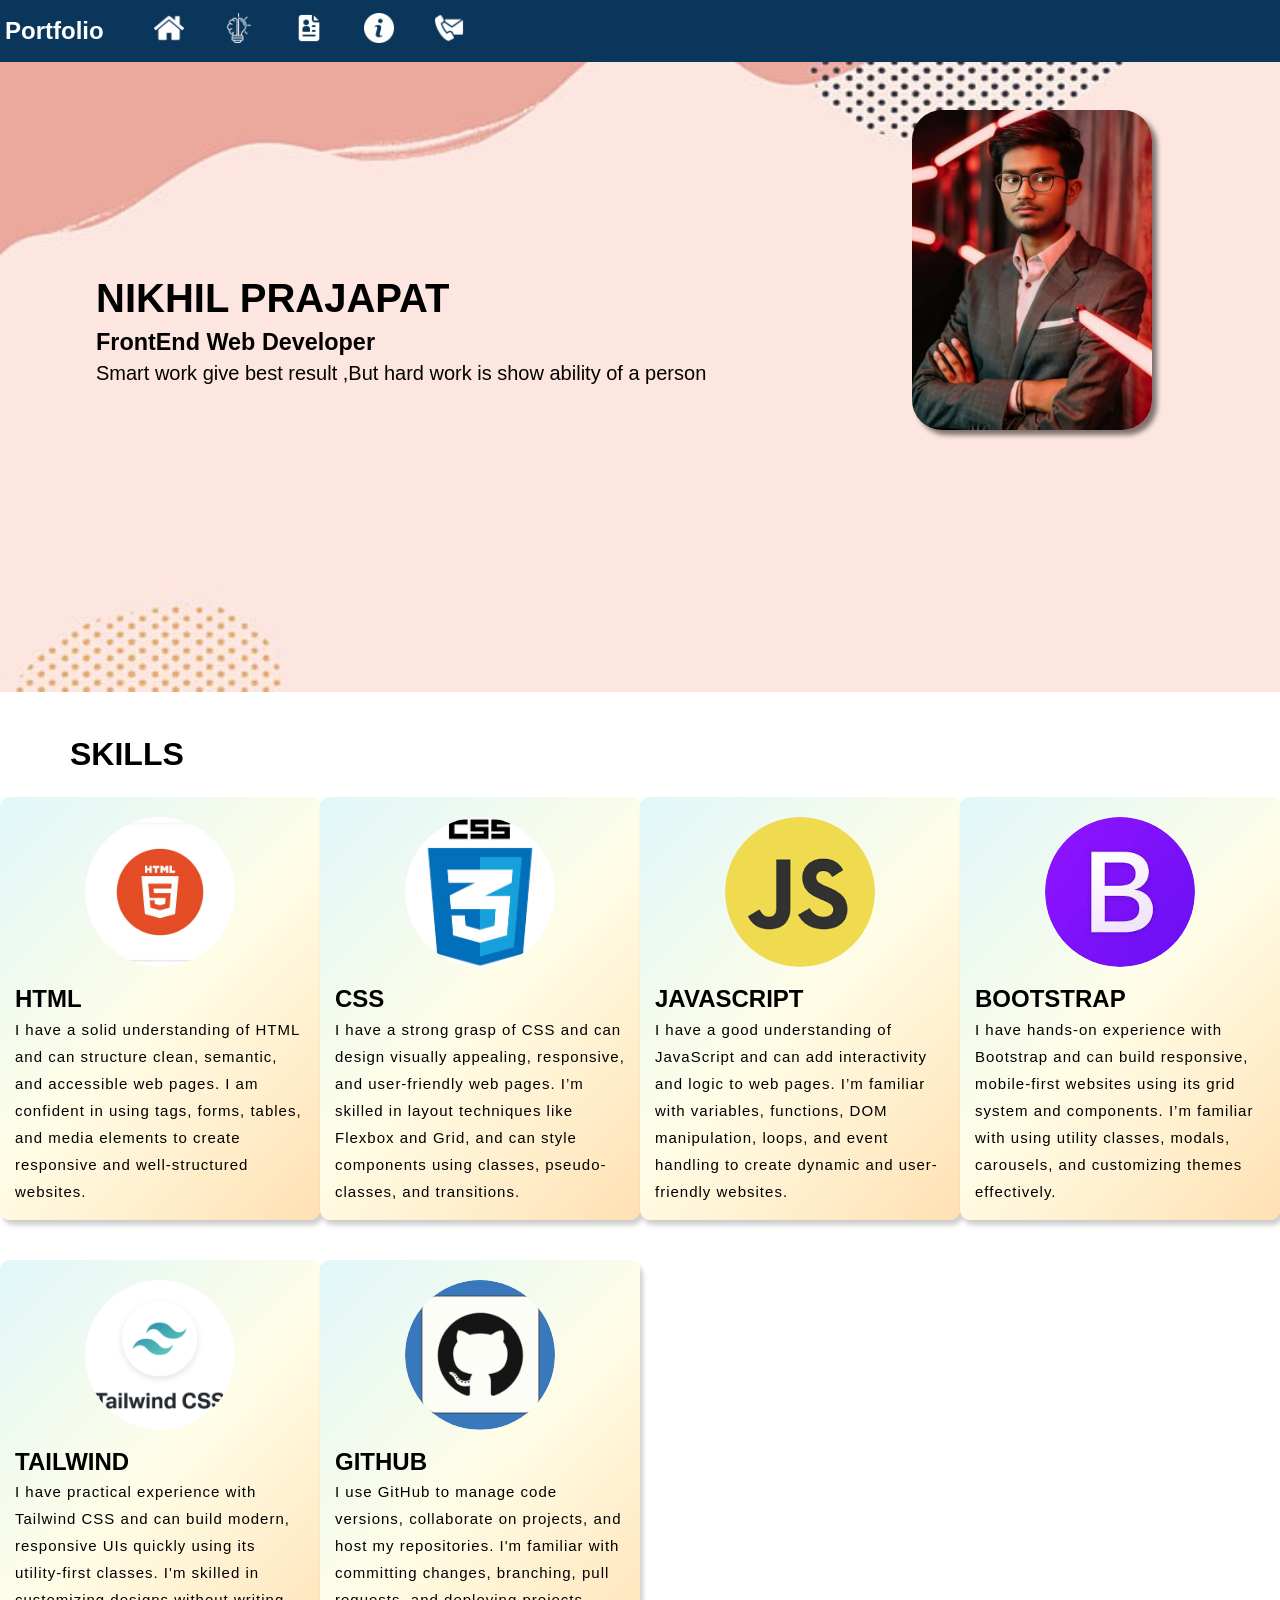
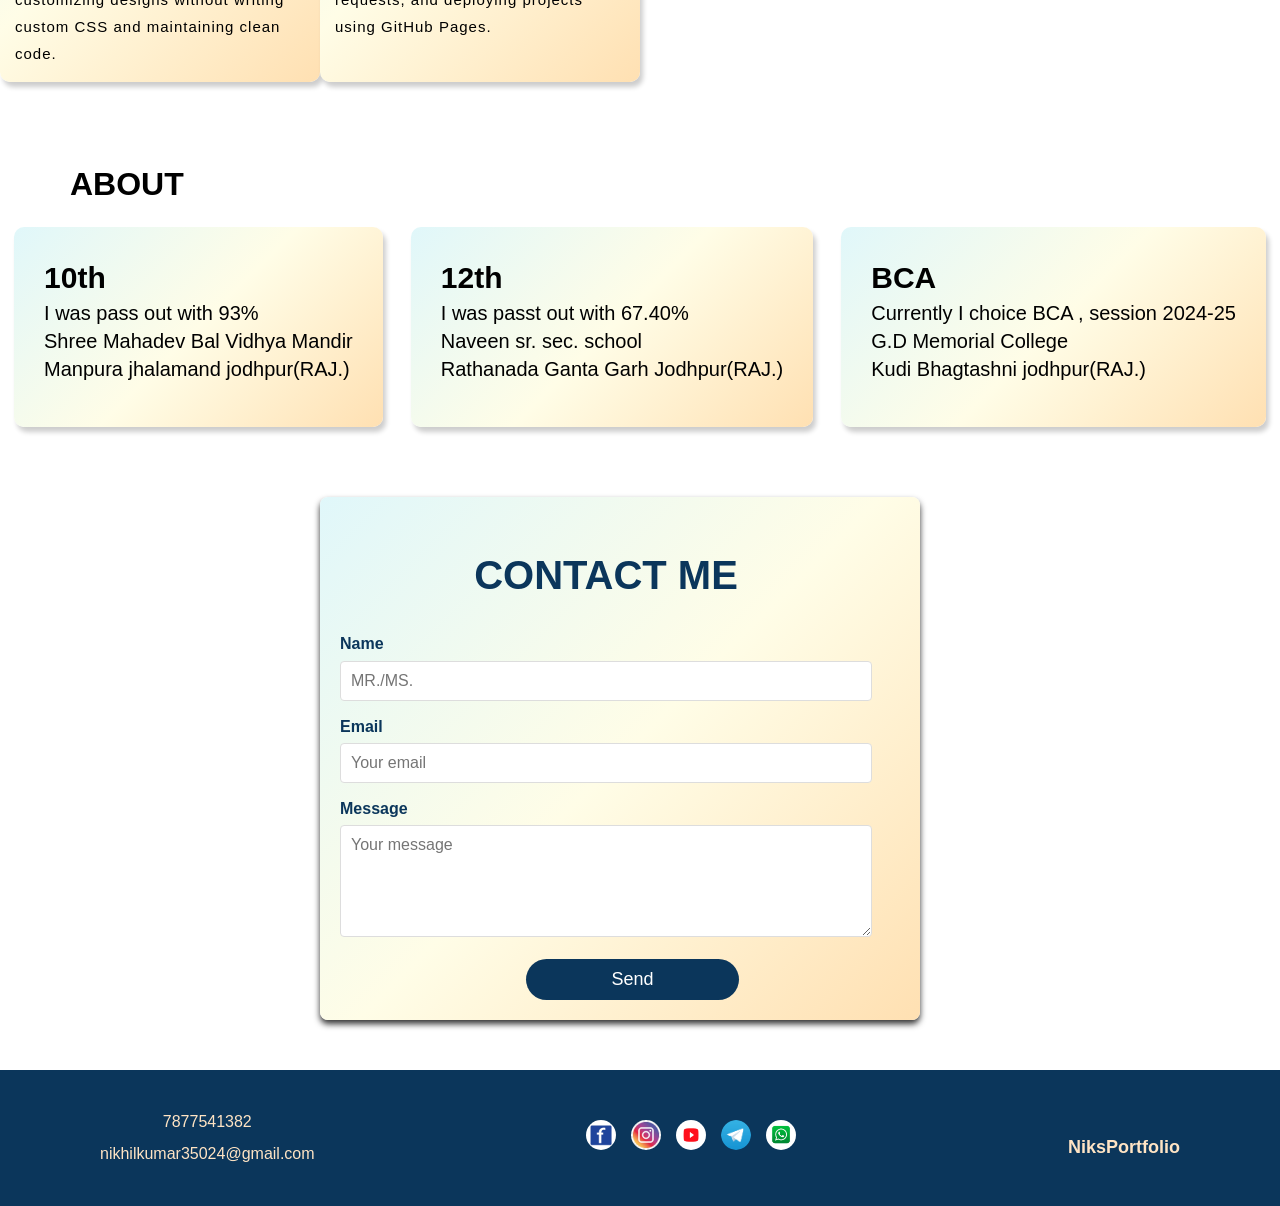
<file: index.html>
<!DOCTYPE html>
<html lang="en">
  <head>
    <meta charset="UTF-8" />
    <meta name="viewport" content="width=device-width, initial-scale=1.0" />
    <title>Nikhil portfolio</title>
    <link rel="stylesheet" href="style.css" />
  </head>
  <body>
    <nav>
      <ul>
        <h2>Portfolio</h2>
        <li>
          <a href=""> <img src="images/home.png" alt="not found" /></a>
        </li>
        <li>
          <a href="#skill"
            ><img src="images/skill-development.png" alt="not found"
          /></a>
        </li>
        <li>
          <a href="#" id="openPdfLink"
            ><img src="images/resume.png" alt="not found"
          /></a>
        </li>
        <li>
          <a href="#about"
            ><img src="images/information-button.png" alt="not found"
          /></a>
        </li>
        <li>
          <a href="#contactForm"
            ><img src="images/contact-us.png" alt="not found"
          /></a>
        </li>
      </ul>
    </nav>

    <main>
      <div class="container">
        <div id="back">
          <div class="name">
            <h1>NIKHIL PRAJAPAT</h1>
            <h3>FrontEnd Web Developer</h3>
            <p>
              Smart work give best result ,But hard work is show ability of a
              person
            </p>
          </div>
          <div class="photo">
            <img src="images/me.jpg" alt="" />
          </div>
        </div>

        <h1 class="sk">SKILLS</h1>
        <div id="skill">
          <div class="list">
            <div class="image">
              <img src="images/html.jpg" alt="" />
            </div>
            <div class="Info">
              <h2>HTML</h2>
              <p>
                I have a solid understanding of HTML and can structure clean,
                semantic, and accessible web pages. I am confident in using
                tags, forms, tables, and media elements to create responsive and
                well-structured websites.
              </p>
            </div>
          </div>

          <div class="list">
            <div class="image">
              <img src="images/css.jpg" alt="" />
            </div>
            <div class="Info">
              <h2>CSS</h2>
              <p>
                I have a strong grasp of CSS and can design visually appealing,
                responsive, and user-friendly web pages. I’m skilled in layout
                techniques like Flexbox and Grid, and can style components using
                classes, pseudo-classes, and transitions.
              </p>
            </div>
          </div>

          <div class="list">
            <div class="image">
              <img src="images/javascript.png" alt="" />
            </div>
            <div class="Info">
              <h2>JAVASCRIPT</h2>
              <p>
                I have a good understanding of JavaScript and can add
                interactivity and logic to web pages. I’m familiar with
                variables, functions, DOM manipulation, loops, and event
                handling to create dynamic and user-friendly websites.
              </p>
            </div>
          </div>

          <div class="list">
            <div class="image">
              <img src="images/bootstrap.jpeg" alt="" />
            </div>
            <div class="Info">
              <h2>BOOTSTRAP</h2>
              <p>
                I have hands-on experience with Bootstrap and can build
                responsive, mobile-first websites using its grid system and
                components. I’m familiar with using utility classes, modals,
                carousels, and customizing themes effectively.
              </p>
            </div>
          </div>

          <div class="list">
            <div class="image">
              <img src="images/tailwind css.png" alt="" />
            </div>
            <div class="Info">
              <h2>TAILWIND</h2>
              <p>
                I have practical experience with Tailwind CSS and can build
                modern, responsive UIs quickly using its utility-first classes.
                I'm skilled in customizing designs without writing custom CSS
                and maintaining clean code.
              </p>
            </div>
          </div>

          <div class="list">
            <div class="image">
              <img src="images/github.jpg" alt="" />
            </div>
            <div class="Info">
              <h2>GITHUB</h2>
              <p>
                I use GitHub to manage code versions, collaborate on projects,
                and host my repositories. I'm familiar with committing changes,
                branching, pull requests, and deploying projects using GitHub
                Pages.
              </p>
            </div>
          </div>
        </div>

        <h1 class="ab">ABOUT</h1>
        <div id="about">
          <div class="education">
            <div class="edu">
              <h3 class="mar">10th</h3>
              <ul>
                <li>I was pass out with 93%</li>
                <li>Shree Mahadev Bal Vidhya Mandir</li>
                <li>Manpura jhalamand jodhpur(RAJ.)</li>
              </ul>
            </div>
            <div class="edu">
              <h3 class="mar">12th</h3>
              <ul>
                <li>I was passt out with 67.40%</li>
                <li>Naveen sr. sec. school</li>
                <li>Rathanada Ganta Garh Jodhpur(RAJ.)</li>
              </ul>
            </div>
            <div class="edu">
              <h3 class="mar">BCA</h3>
              <ul>
                <li>Currently I choice BCA , session 2024-25</li>
                <li>G.D Memorial College</li>
                <li>Kudi Bhagtashni jodhpur(RAJ.)</li>
              </ul>
            </div>
          </div>
        </div>

        <div class="contact">
          <form class="contact-form" id="contactForm">
            <h1>CONTACT ME</h1>
            <label for="name">Name</label>
            <input
              type="text"
              id="name"
              name="name"
              placeholder="MR./MS."
              required
            />

            <label for="email">Email</label>
            <input
              type="email"
              id="email"
              name="email"
              placeholder="Your email"
              required
            />

            <label for="message">Message</label>
            <textarea
              id="message"
              name="message"
              rows="5"
              placeholder="Your message"
              required
            ></textarea>

            <button type="button" id="sendButton">Send</button>
          </form>
        </div>
      </div>
    </main>

    <footer>
      <div class="foot">
        <ul>
          <li>7877541382</li>
          <li>
            <a href="mailto:nikhilkumar35024@gmail.com"
              >nikhilkumar35024@gmail.com</a
            >
          </li>
        </ul>
      </div>
      <div class="app">
        <ul>
          <li class="logo">
            <a href="https://www.facebook.com/share/15Ro3AkULg/"
              ><img src="images/facebook.png" alt=""
            /></a>
          </li>
          <li class="logo">
            <a href="https://www.instagram.com/_nikhil_7877"
              ><img src="images/instagram.jpg" alt=""
            /></a>
          </li>
          <li class="logo">
            <a href="https://www.youtube.com/@TechwithNiks-x1r"
              ><img src="images/youtube.png" alt=""
            /></a>
          </li>
          <li class="logo">
            <a href="https://t.me/7877541382"
              ><img src="images/Telegram_logo.svg.png" alt=""
            /></a>
          </li>
          <li class="logo">
            <a href="https://wa.me/7877541382"
              ><img src="images/whatsapp.jpg" alt=""
            /></a>
          </li>
        </ul>
      </div>
      <div class="logic">
        <h5>NiksPortfolio</h5>
      </div>
    </footer>

    <script src="script.js"></script>
  </body>
</html>
</file>
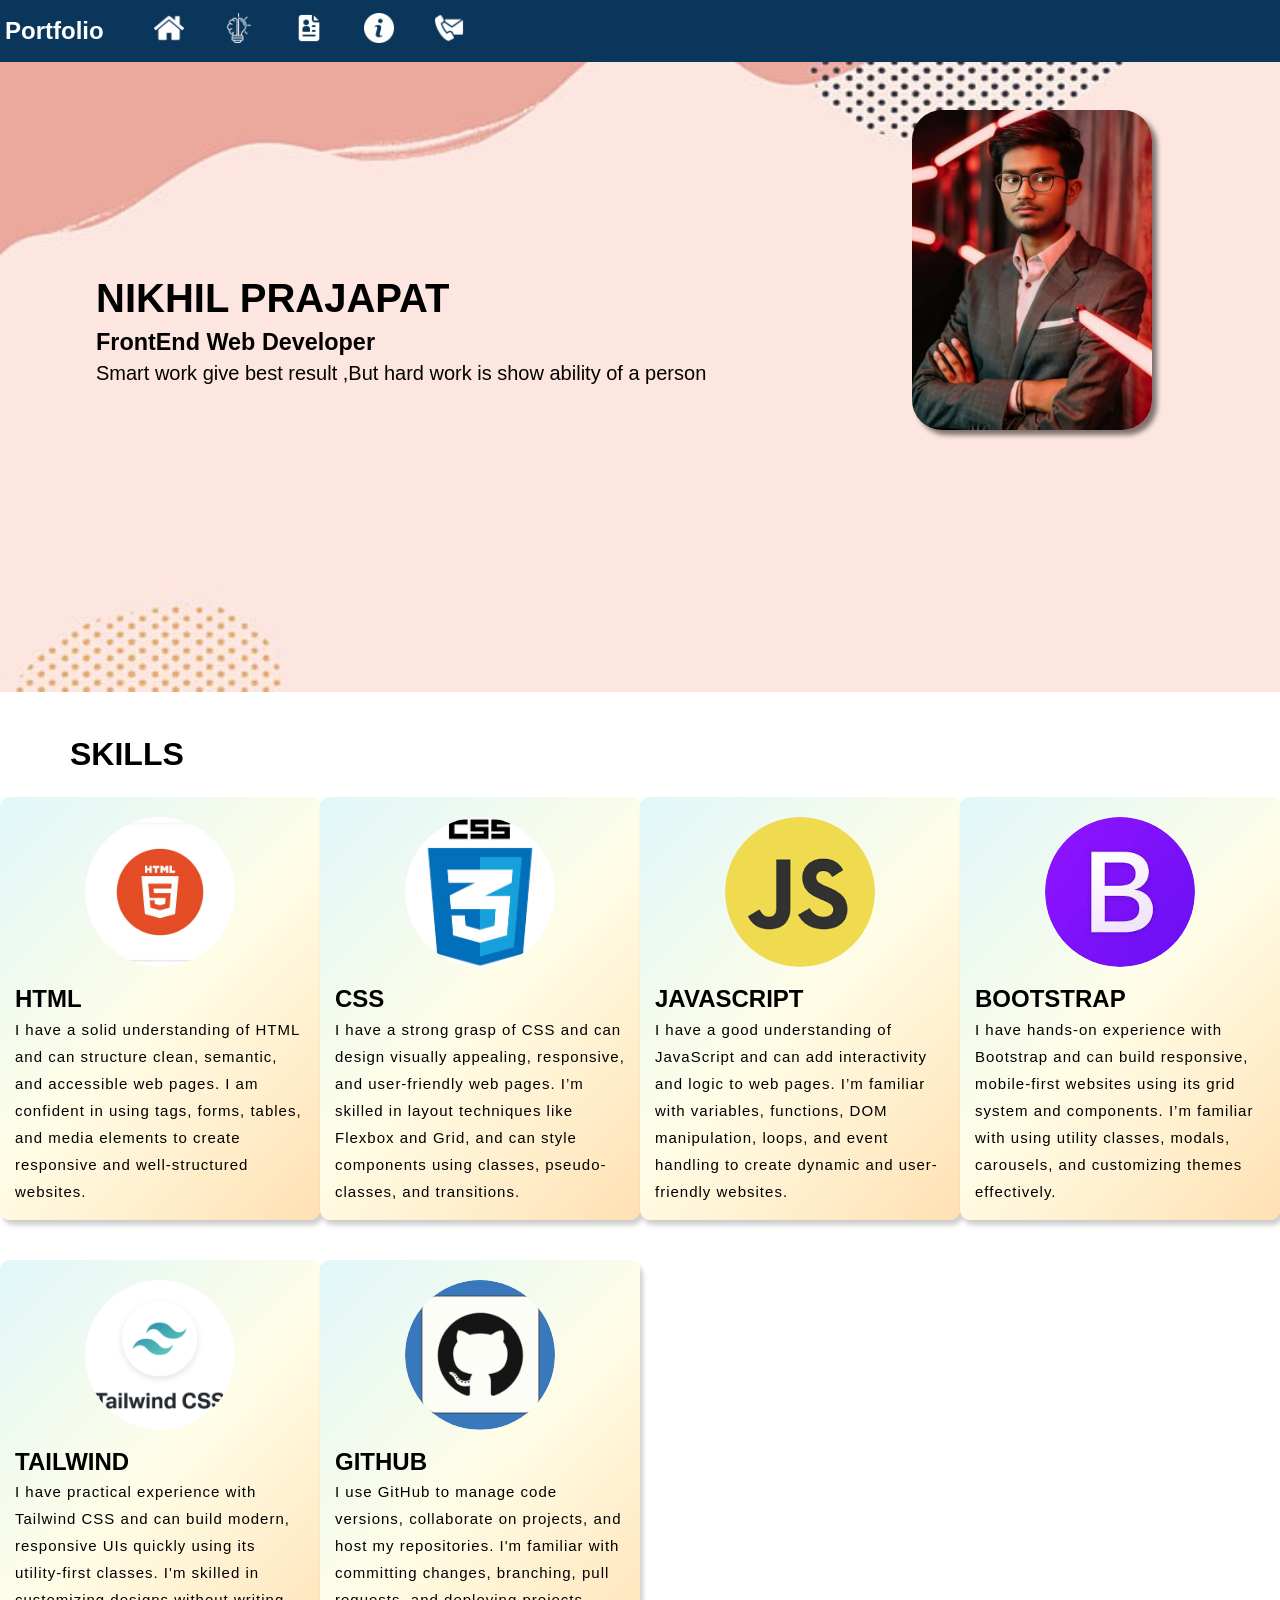
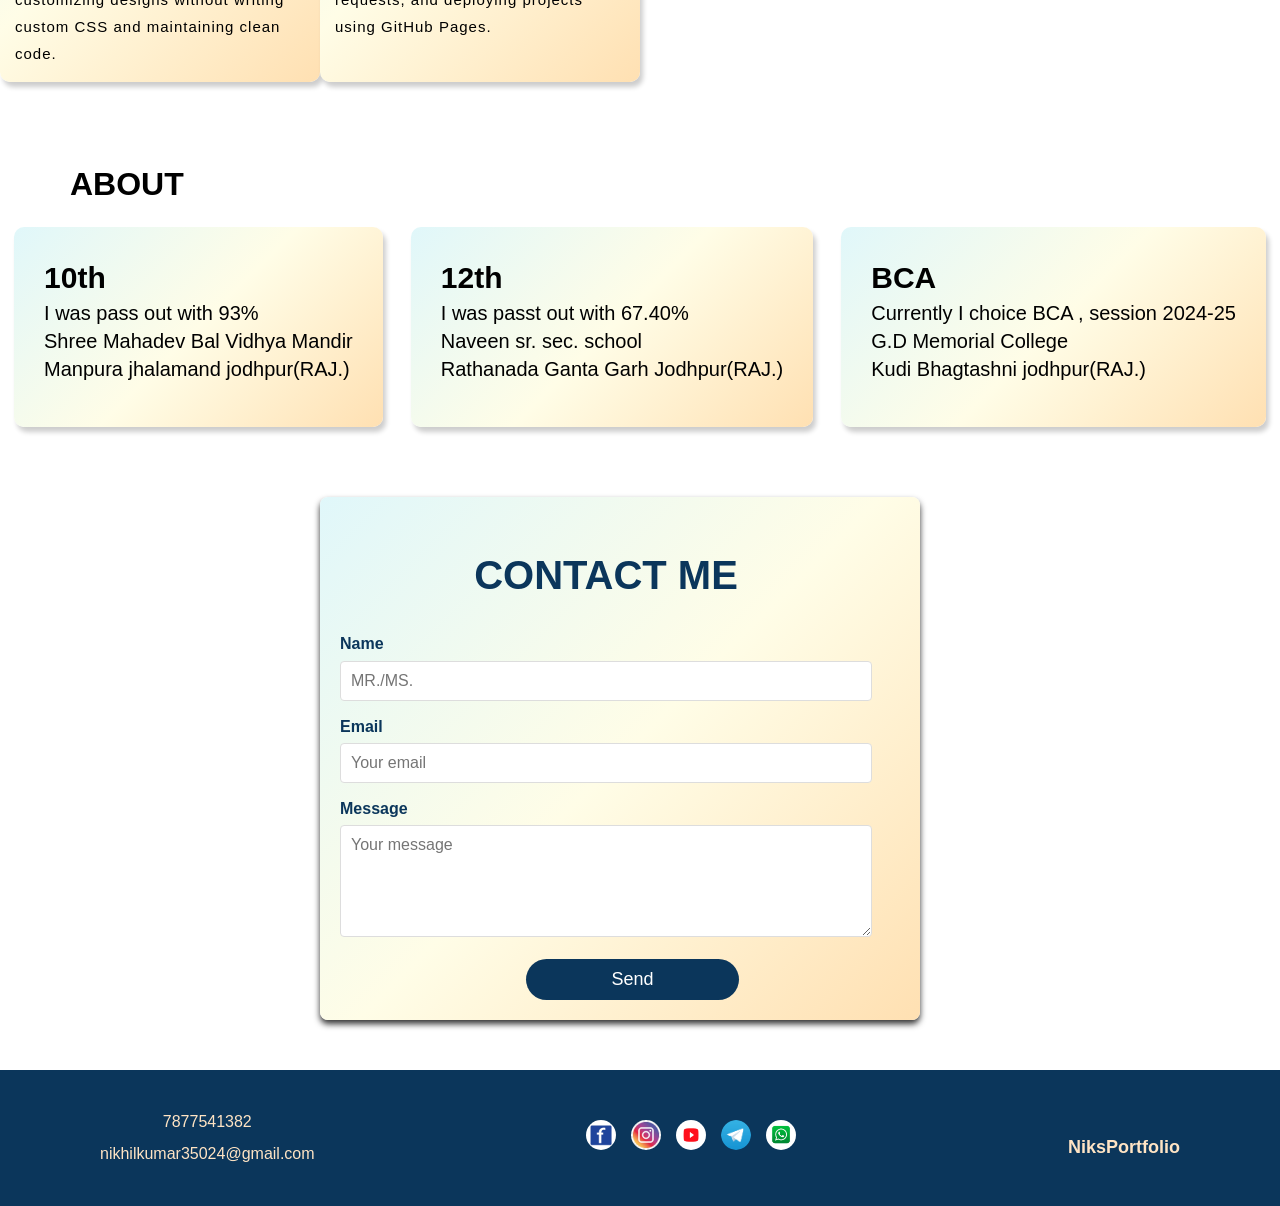
<file: home.html>
<!DOCTYPE html>
<html lang="en">
  <head>
    <meta charset="UTF-8" />
    <meta name="viewport" content="width=device-width, initial-scale=1.0" />
    <title>Nikhil portfolio</title>
    <link rel="stylesheet" href="style.css" />
  </head>
  <body>
    <nav>
      <ul>
        <h2>Portfolio</h2>
        <li>
          <a href=""> <img src="/images/home.png" alt="not found" /></a>
        </li>
        <li>
          <a href="#skill"
            ><img src="/images/skill-development.png" alt="not found"
          /></a>
        </li>
        <li>
          <a href="#" id="openPdfLink"
            ><img src="/images/resume.png" alt="not found"
          /></a>
        </li>
        <li>
          <a href="#about"
            ><img src="/images/information-button.png" alt="not found"
          /></a>
        </li>
        <li>
          <a href="#contactForm"
            ><img src="/images/contact-us.png" alt="not found"
          /></a>
        </li>
      </ul>
    </nav>

    <main>
      <div class="container">
        <div id="back">
          <div class="name">
            <h1>NIKHIL PRAJAPAT</h1>
            <h3>FrontEnd Web Developer</h3>
            <p>
              Smart work give best result ,But hard work is show ability of a
              person
            </p>
          </div>
          <div class="photo">
            <img src="/images/me.jpg" alt="" />
          </div>
        </div>

        <h1 class="sk">SKILLS</h1>
        <div id="skill">
          <div class="list">
            <div class="image">
              <img src="/images/html.jpg" alt="" />
            </div>
            <div class="Info">
              <h2>HTML</h2>
              <p>
                I have a solid understanding of HTML and can structure clean,
                semantic, and accessible web pages. I am confident in using
                tags, forms, tables, and media elements to create responsive and
                well-structured websites.
              </p>
            </div>
          </div>

          <div class="list">
            <div class="image">
              <img src="/images/css.jpg" alt="" />
            </div>
            <div class="Info">
              <h2>CSS</h2>
              <p>
                I have a strong grasp of CSS and can design visually appealing,
                responsive, and user-friendly web pages. I’m skilled in layout
                techniques like Flexbox and Grid, and can style components using
                classes, pseudo-classes, and transitions.
              </p>
            </div>
          </div>

          <div class="list">
            <div class="image">
              <img src="/images/javascript.png" alt="" />
            </div>
            <div class="Info">
              <h2>JAVASCRIPT</h2>
              <p>
                I have a good understanding of JavaScript and can add
                interactivity and logic to web pages. I’m familiar with
                variables, functions, DOM manipulation, loops, and event
                handling to create dynamic and user-friendly websites.
              </p>
            </div>
          </div>

          <div class="list">
            <div class="image">
              <img src="/images/bootstrap.jpeg" alt="" />
            </div>
            <div class="Info">
              <h2>BOOTSTRAP</h2>
              <p>
                I have hands-on experience with Bootstrap and can build
                responsive, mobile-first websites using its grid system and
                components. I’m familiar with using utility classes, modals,
                carousels, and customizing themes effectively.
              </p>
            </div>
          </div>

          <div class="list">
            <div class="image">
              <img src="/images/tailwind css.png" alt="" />
            </div>
            <div class="Info">
              <h2>TAILWIND</h2>
              <p>
                I have practical experience with Tailwind CSS and can build
                modern, responsive UIs quickly using its utility-first classes.
                I'm skilled in customizing designs without writing custom CSS
                and maintaining clean code.
              </p>
            </div>
          </div>

          <div class="list">
            <div class="image">
              <img src="/images/github.jpg" alt="" />
            </div>
            <div class="Info">
              <h2>GITHUB</h2>
              <p>
                I use GitHub to manage code versions, collaborate on projects,
                and host my repositories. I'm familiar with committing changes,
                branching, pull requests, and deploying projects using GitHub
                Pages.
              </p>
            </div>
          </div>
        </div>

        <h1 class="ab">ABOUT</h1>
        <div id="about">
          <div class="education">
            <div class="edu">
              <h3 class="mar">10th</h3>
              <ul>
                <li>I was pass out with 93%</li>
                <li>Shree Mahadev Bal Vidhya Mandir</li>
                <li>Manpura jhalamand jodhpur(RAJ.)</li>
              </ul>
            </div>
            <div class="edu">
              <h3 class="mar">12th</h3>
              <ul>
                <li>I was passt out with 67.40%</li>
                <li>Naveen sr. sec. school</li>
                <li>Rathanada Ganta Garh Jodhpur(RAJ.)</li>
              </ul>
            </div>
            <div class="edu">
              <h3 class="mar">BCA</h3>
              <ul>
                <li>Currently I choice BCA , session 2024-25</li>
                <li>G.D Memorial College</li>
                <li>Kudi Bhagtashni jodhpur(RAJ.)</li>
              </ul>
            </div>
          </div>
        </div>

        <div class="contact">
          <form class="contact-form" id="contactForm">
            <h1>CONTACT ME</h1>
            <label for="name">Name</label>
            <input
              type="text"
              id="name"
              name="name"
              placeholder="MR./MS."
              required
            />

            <label for="email">Email</label>
            <input
              type="email"
              id="email"
              name="email"
              placeholder="Your email"
              required
            />

            <label for="message">Message</label>
            <textarea
              id="message"
              name="message"
              rows="5"
              placeholder="Your message"
              required
            ></textarea>

            <button type="button" id="sendButton">Send</button>
          </form>
        </div>
      </div>
    </main>

    <footer>
      <div class="foot">
        <ul>
          <li>7877541382</li>
          <li>
            <a href="mailto:nikhilkumar35024@gmail.com"
              >nikhilkumar35024@gmail.com</a
            >
          </li>
        </ul>
      </div>
      <div class="app">
        <ul>
          <li class="logo">
            <a href="https://www.facebook.com/share/15Ro3AkULg/"
              ><img src="/images/facebook.png" alt=""
            /></a>
          </li>
          <li class="logo">
            <a href="https://www.instagram.com/_nikhil_7877"
              ><img src="/images/instagram.jpg" alt=""
            /></a>
          </li>
          <li class="logo">
            <a href="https://www.youtube.com/@TechwithNiks-x1r"
              ><img src="/images/youtube.png" alt=""
            /></a>
          </li>
          <li class="logo">
            <a href="https://t.me/7877541382"
              ><img src="/images/Telegram_logo.svg.png" alt=""
            /></a>
          </li>
          <li class="logo">
            <a href="https://wa.me/7877541382"
              ><img src="/images/whatsapp.jpg" alt=""
            /></a>
          </li>
        </ul>
      </div>
      <div class="logic">
        <h5>NiksPortfolio</h5>
      </div>
    </footer>

    <script src="script.js"></script>
  </body>
</html>
</file>
<file: style.css>
* {
  margin: 0;
  padding: 0;
  box-sizing: border-box;
}

html,
body {
  line-height: 1.4;
  font-weight: 300;
  overflow-x: hidden;
}

nav {
  background-color: #0b365b;
  display: flex;
  justify-content: start;
  align-items: center;
  padding: 3px 5px;
}

nav ul {
  list-style: none;
  margin: 0;
  padding: 0;
  display: flex;
  align-items: center;
  gap: 20px;
}

nav ul h2 {
  color: #ffffff;
  margin-right: 20px;
  font-family: Arial, sans-serif;
  font-size: 24px;
}

nav ul li {
  display: inline-block;
}

nav ul li a {
  text-decoration: none;
  display: inline-block;
  padding: 10px;
  transition: transform 0.3s ease, background-color 0.3s ease;
}

nav ul li a img {
  height: 30px;
  width: 30px;
  filter: invert(1);
}

nav ul li a:hover {
  background-color: rgba(255, 255, 255, 0.2);
  border-radius: 5px;
  transform: scale(1.1);
}

nav ul li a img:hover {
  filter: invert(0.8);
}

.container {
  width: 100%;
  height: 80%;
}

#back {
  width: 100%;
  height: 70vh;
  background-image: url("background.jpg");
  background-size: cover;
  background-position: center;
  display: flex;
  justify-content: space-between;
  margin-bottom: 40px;
}

.name {
  margin: 0 6rem;
  font-size: 20px;
  font-family: "Gill Sans", "Gill Sans MT", Calibri, "Trebuchet MS", sans-serif;
  margin-top: 13rem;
}

.photo {
  margin-top: 3rem;
  margin-right: 8rem;
  width: 15rem;
  height: 20rem;
  overflow: hidden;
  display: flex;
  justify-content: center;
  align-items: center;
  border: 2px solid none;
  border-radius: 30px;
  box-shadow: 5px 5px 5px rgba(1, 1, 1, 0.5);
}

.photo img {
  width: 100%;
  height: 100%;
  object-fit: cover;
}

.sk {
  margin-left: 70px;
  font-family: "Gill Sans", "Gill Sans MT", Calibri, "Trebuchet MS", sans-serif;
}

#skill {
  display: grid;
  grid-template-columns: repeat(auto-fit, minmax(320px, 1fr));
  gap: none;
}

.list {
  margin: 20px auto;
  max-width: 320px;
  min-height: 400px;
  border-radius: 10px;
  box-shadow: 3px 5px 5px rgba(1, 1, 1, 0.2);
  transition: ease-in 0.3s;
  background: linear-gradient(135deg, #e0f7fa, #fffde7, #ffe0b2);
}

.image {
  height: 150px;
  width: 150px;
  margin: 20px auto 0;
  overflow: hidden;
  border-radius: 50%;
}

.image img {
  width: 100%;
  height: 100%;
  object-fit: cover;
  border-radius: 50%;
}

.Info {
  margin: 15px 15px;
  font-family: "roboto", sans-serif;
}

.Info h3 {
  margin-bottom: 10px;
  font-size: 25px;
  font-weight: 600;
}

.Info p {
  font-size: 15px;
  letter-spacing: 1px;
  line-height: 1.8;
}

.list:hover {
  transform: scale(1.04);
  transition: ease-out 0.3s;
}

.ab {
  margin-left: 70px;
  margin-top: 60px;
  font-family: "Gill Sans", "Gill Sans MT", Calibri, "Trebuchet MS", sans-serif;
}

.about {
  margin: 2px auto;
  padding: 20px;
  display: flex;
  justify-content: center;
  align-items: center;
}

.education {
  display: flex;
  align-items: center;
}

.edu {
  padding: 30px;
  margin: 20px auto;
  min-width: 320px;
  min-height: 200px;
  border-radius: 10px;
  box-shadow: 3px 5px 5px rgba(1, 1, 1, 0.2);
  transition: ease-in 0.3s;
  background: linear-gradient(135deg, #e0f7fa, #fffde7, #ffe0b2);
}

.edu:hover {
  transform: scale(1.04);
  transition: ease-out 0.3s;
}

.mar {
  font-family: "Gill Sans", "Gill Sans MT", Calibri, "Trebuchet MS", sans-serif;
  font-size: 30px;
}

.edu ul li {
  font-size: 20px;
  font-family: "Gill Sans", "Gill Sans MT", Calibri, "Trebuchet MS", sans-serif;
  list-style-type: none;
}

.contact {
  width: 100%;
  max-width: 600px;
  padding: 20px;
  background: #ffffff;
  border-radius: 8px;
  box-shadow: 0 4px 6px rgba(0.8, 0.8, 0.8, 0.8);
  margin: 50px 25%;
  background: linear-gradient(135deg, #e0f7fa, #fffde7, #ffe0b2);
}

.contact-form {
  width: 95%;
}

.contact-form h1 {
  margin: 30px;
  font-size: 40px;
  color: #0b365b;
  text-align: center;
  font-family: "Gill Sans", "Gill Sans MT", Calibri, "Trebuchet MS", sans-serif;
}

.contact-form label {
  display: block;
  margin-bottom: 5px;
  font-weight: bold;
  color: #0b365b;
  font-family: "Gill Sans", "Gill Sans MT", Calibri, "Trebuchet MS", sans-serif;
}

.contact-form input,
.contact-form textarea,
.contact-form select,
.contact-form button {
  width: 100%;
  padding: 10px;
  margin-bottom: 15px;
  border: 1px solid #ddd;
  border-radius: 4px;
  font-size: 16px;
  font-family: "Gill Sans", "Gill Sans MT", Calibri, "Trebuchet MS", sans-serif;
  color: #0b365b;
}
.contact-form button {
  background-color: #0b365b;
  color: white;
  border: none;
  cursor: pointer;
  font-size: 18px;
  width: 40%;
  margin: 0 35%;
  border-radius: 5rem;
  transform: scale(1);
  transition: transform 0.3s ease, background-color 0.3s ease;
}

.contact-form button:hover {
  transform: scale(1.05);
}

footer {
  background-color: #0b365b;
  color: bisque;
  padding: 10px 0;
  text-align: center;
  font-family: "Gill Sans", "Gill Sans MT", Calibri, "Trebuchet MS", sans-serif;
  display: flex;
  justify-content: space-between;
  align-items: center;
  padding: 20px 100px;
  width: 100%;
  height: auto;
}

.foot ul,
.app ul {
  list-style: none;
  padding: 0;
  margin: 0;
}

.foot ul li,
.app ul li {
  margin: 10px 0;
  font-size: 16px;
}

.foot a {
  color: bisque;
  text-decoration: none;
  font-size: 16px;
  transition: color 0.3s ease;
}

.foot a:hover {
  color: #f0e68c;
}

.app ul {
  display: flex;
  justify-content: center;
  gap: 15px;
  margin: 20px 0;
}

.app ul .logo a img {
  width: 30px;
  height: 30px;
  border-radius: 50%;
  transition: transform 0.3s ease, box-shadow 0.3s ease;
}

.app ul .logo a img:hover {
  transform: scale(1.2);
  box-shadow: 0 0 10px bisque;
}

.logic h5 {
  font-size: 18px;
  margin-top: 20px;
  animation: fadeIn 2s ease-in-out;
}

/* Animation Keyframes */
@keyframes fadeIn {
  0% {
    opacity: 0;
    transform: translateY(20px);
  }
  100% {
    opacity: 1;
    transform: translateY(0);
  }
}

/* ------------------ MOBILE ONLY MEDIA QUERY (max-width: 480px) ------------------ */

@media (max-width: 480px) {
  /*NAVIGATION FIX */
  nav ul {
    flex-wrap: wrap;
    justify-content: center;
    gap: 6px;
  }

  nav ul h2 {
    font-size: 16px;
  }

  nav ul li a {
    font-size: 13px;
  }

  nav ul li a img {
    height: 18px;
    width: 18px;
  }

  /*BACKGROUND SECTION */
  #back {
    flex-direction: column;
    align-items: center;
    text-align: center;
    padding: 15px;
    height: auto;
  }

  .name {
    font-size: 16px;
    margin: 1rem 0;
  }

  .photo {
    width: 14rem;
    height: 20rem;
    margin: 15px auto;
  }

  /*SKILL SECTION */
  .sk {
    margin-left: 150px;
  }
  #skill {
    display: flex;
    flex-wrap: wrap;
    justify-content: center;
    gap: 15px;
  }

  .list {
    width: 90%;
    padding: 10px;
    font-size: 13px;
    align-items: center;
    text-align: center;
    min-height: 50px;
  }

  .list img {
    width: 150px;
    height: 150px;
    object-fit: cover;
    border-radius: 50%;
  }

  /*ABOUT SECTION */
  .ab {
    margin-left: 150px;
  }

  .about {
    flex-direction: column;
    text-align: center;
  }

  /*EDUCATION SECTION */
  .education {
    flex-direction: column;
    align-items: center;
  }

  .edu {
    width: 90%;
    padding: 15px;
    text-align: center;
  }

  .edu ul li {
    font-size: 14px;
  }

  .mar {
    font-size: 22px;
  }

  /*CONTACT SECTION */
  .contact {
    width: 90%;
    padding: 10px;
    margin: 20px auto;
  }

  .contact-form h1 {
    font-size: 22px;
  }

  .contact-form button {
    width: 80%;
    font-size: 14px;
    margin: 0 10%;
  }

  /*FOOTER SECTION */
  footer {
    flex-direction: column;
    padding: 8px;
    text-align: center;
    gap: 5px;
  }

  .app ul {
    gap: 15px;
    margin: 3px 0;
  }

  .app ul .logo a img {
    width: 50px;
    height: 50px;
  }

  .logic h5 {
    font-size: 14px;
  }
}
</file>
